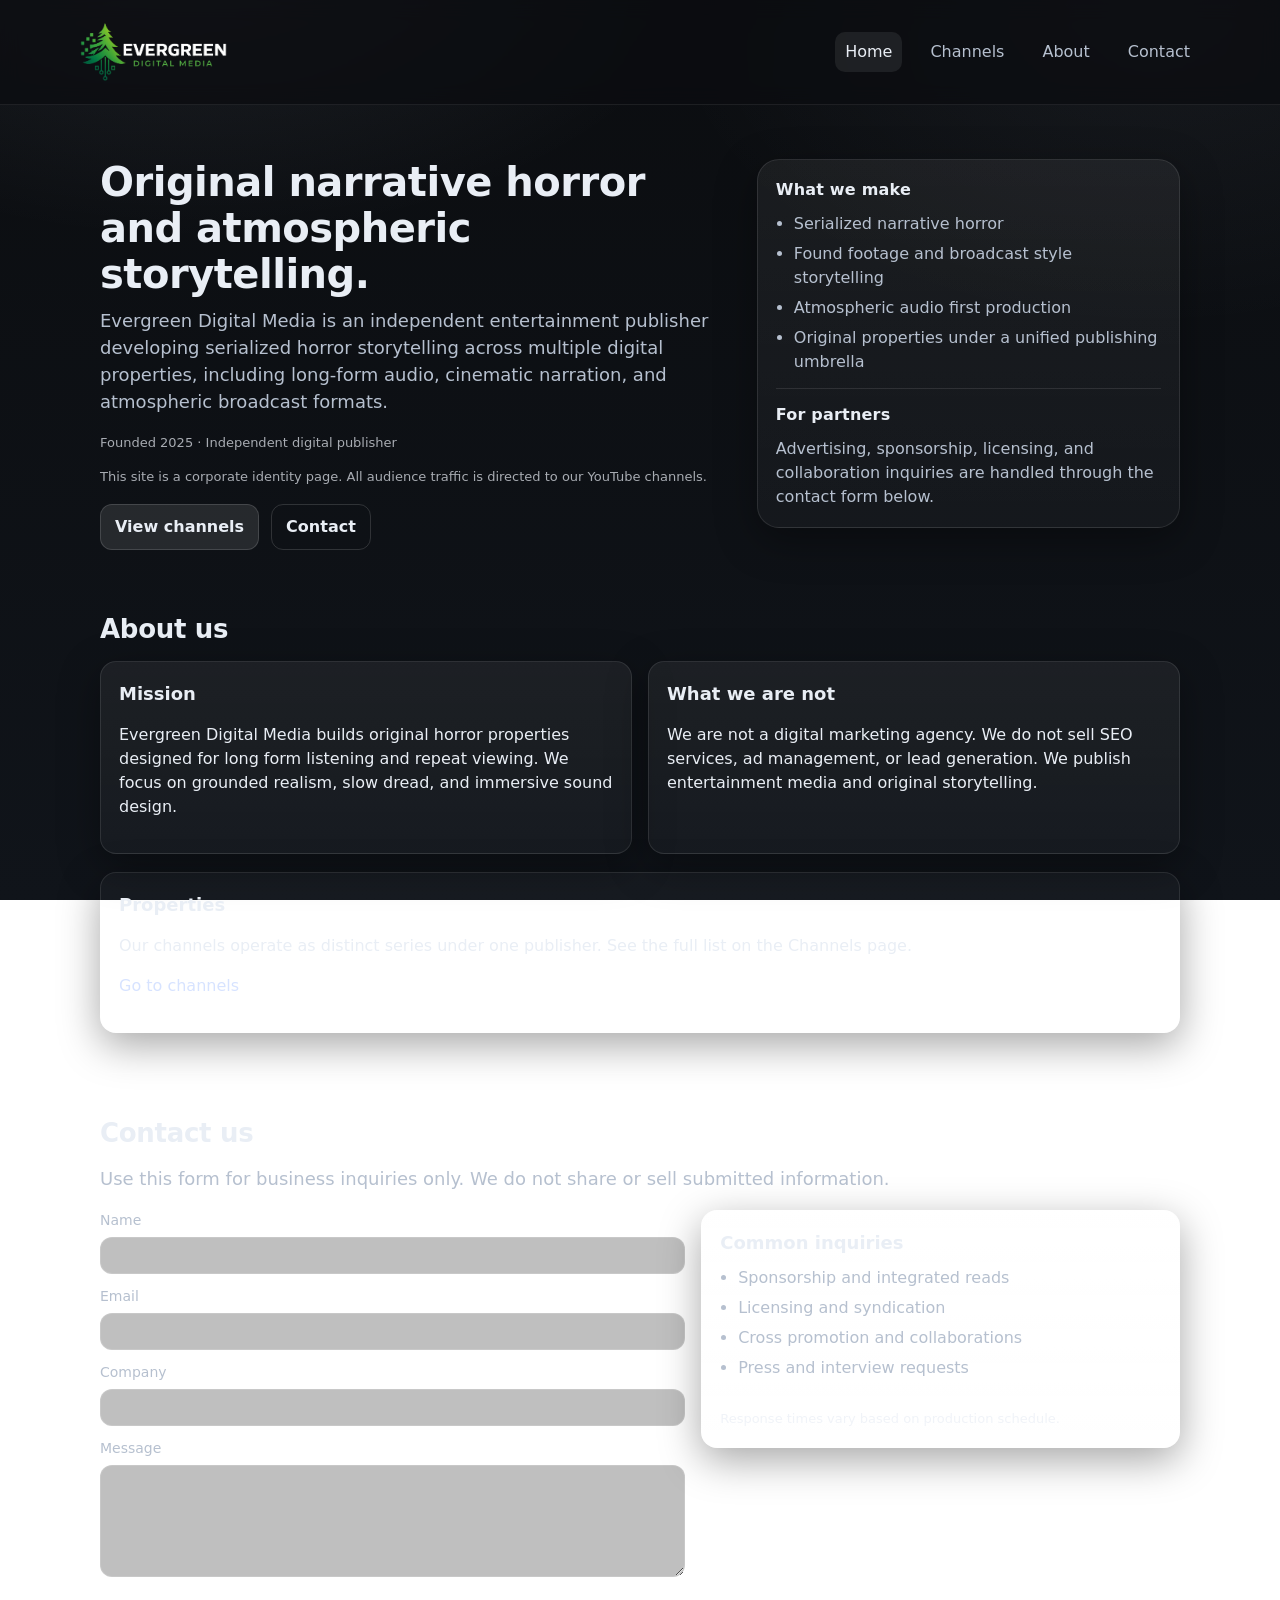
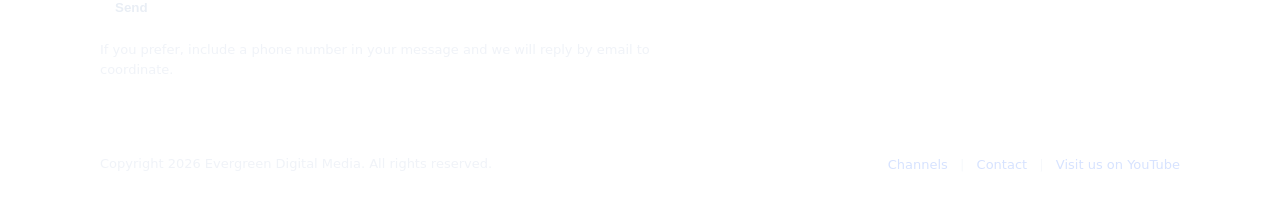
<file: index.html>
<!-- index.html -->
<!doctype html>
<html lang="en">
<head>
  <!-- Google tag (gtag.js) -->
  <script async src="https://www.googletagmanager.com/gtag/js?id=G-53KE16L0S9"></script>
  <script>
    window.dataLayer = window.dataLayer || [];
    function gtag(){dataLayer.push(arguments);}
    gtag('js', new Date());

    gtag('config', 'G-53KE16L0S9');
  </script>

  <meta charset="utf-8" />
  <meta name="viewport" content="width=device-width,initial-scale=1" />
  <title>Evergreen Digital Media</title>
  <meta name="description" content="Evergreen Digital Media produces original narrative horror and atmospheric storytelling across audio and video properties." />
  <link rel="stylesheet" href="assets/css/styles.css" />
  <link rel="apple-touch-icon" sizes="180x180" href="/assets/favicon/apple-touch-icon.png">
  <link rel="icon" type="image/png" sizes="32x32" href="/assets/favicon/favicon-32x32.png">
  <link rel="icon" type="image/png" sizes="16x16" href="/assets/favicon/favicon-16x16.png">
  <link rel="icon" href="/assets/favicon/favicon.ico">
  <link rel="manifest" href="/assets/favicon/site.webmanifest">
</head>

<body>
  <header class="site-header">
    <div class="container header-inner">
		<a class="brand" href="index.html" aria-label="Evergreen Digital Media Home">
		  <img class="brand-logo" src="assets/img/egdm-logo-transparent.png" alt="Evergreen Digital Media logo" />
		</a>

      <nav class="nav" aria-label="Primary">
		<a class="active" href="index.html">Home</a>
        <a href="channels.html">Channels</a>
        <a href="#about">About</a>
        <a href="#contact">Contact</a>
      </nav>
    </div>
  </header>

  <main>
    <section class="hero">
      <div class="container hero-inner">
        <div class="hero-copy">
          <h1>Original narrative horror and atmospheric storytelling.</h1>
		  <p class="lede">
			  Evergreen Digital Media is an independent entertainment publisher developing serialized horror storytelling across multiple digital properties, including long-form audio, cinematic narration, and atmospheric broadcast formats.
			</p>
			
		<p class="micro">
		  Founded 2025 · Independent digital publisher
		</p>
		<p class="micro">
            This site is a corporate identity page. All audience traffic is directed to our YouTube channels.
          </p>
          <div class="cta-row">
            <a class="btn" href="channels.html">View channels</a>
            <a class="btn btn-secondary" href="#contact">Contact</a>
          </div>

        </div>

        <div class="hero-card" role="note" aria-label="Company summary">
          <div class="card">
            <h2 class="card-title">What we make</h2>
            <ul class="list">
              <li>Serialized narrative horror</li>
              <li>Found footage and broadcast style storytelling</li>
              <li>Atmospheric audio first production</li>
              <li>Original properties under a unified publishing umbrella</li>
            </ul>

            <div class="divider"></div>

            <h2 class="card-title">For partners</h2>
            <p class="card-text">
              Advertising, sponsorship, licensing, and collaboration inquiries are handled through the contact form below.
            </p>
          </div>
        </div>
      </div>
    </section>

    <section id="about" class="section">
      <div class="container">
        <h2>About us</h2>
        <div class="grid-2">
          <div class="panel">
            <h3>Mission</h3>
            <p>
              Evergreen Digital Media builds original horror properties designed for long form listening and repeat viewing.
              We focus on grounded realism, slow dread, and immersive sound design.
            </p>
          </div>

          <div class="panel">
            <h3>What we are not</h3>
            <p>
              We are not a digital marketing agency. We do not sell SEO services, ad management, or lead generation.
              We publish entertainment media and original storytelling.
            </p>
          </div>
        </div>

        <div class="panel subtle">
          <h3>Properties</h3>
          <p>
            Our channels operate as distinct series under one publisher. See the full list on the Channels page.
          </p>
          <p>
            <a href="channels.html">Go to channels</a>
          </p>
        </div>
      </div>
    </section>

    <section id="contact" class="section section-alt">
      <div class="container">
        <h2>Contact us</h2>
        <p class="lede">
          Use this form for business inquiries only. We do not share or sell submitted information.
        </p>

        <div class="contact-grid">
          <form class="form" action="https://formspree.io/f/mjgengpr" method="POST">
            <label>
              Name
              <input name="name" type="text" autocomplete="name" required />
            </label>

            <label>
              Email
              <input name="email" type="email" autocomplete="email" required />
            </label>

            <label>
              Company
              <input name="company" type="text" autocomplete="organization" />
            </label>

            <label>
              Message
              <textarea name="message" rows="6" required></textarea>
            </label>

            <button class="btn" type="submit">Send</button>

            <p class="micro">
              If you prefer, include a phone number in your message and we will reply by email to coordinate.
            </p>
          </form>

          <aside class="panel">
            <h3>Common inquiries</h3>
            <ul class="list">
              <li>Sponsorship and integrated reads</li>
              <li>Licensing and syndication</li>
              <li>Cross promotion and collaborations</li>
              <li>Press and interview requests</li>
            </ul>

            <div class="divider"></div>

            <p class="micro">
              Response times vary based on production schedule.
            </p>
          </aside>
        </div>
      </div>
    </section>
  </main>

  <footer class="site-footer">
    <div class="container footer-inner">
      <p>Copyright 2026 Evergreen Digital Media. All rights reserved.</p>
      <p class="micro">
        <a href="channels.html">Channels</a>
        <span class="sep">|</span>
        <a href="index.html#contact">Contact</a>
		<span class="sep">|</span>
        <a href="https://youtube.com/@EvergreenDigitalMedia">Visit us on YouTube</a>
      </p>
    </div>
  </footer>
</body>
</html>
</file>
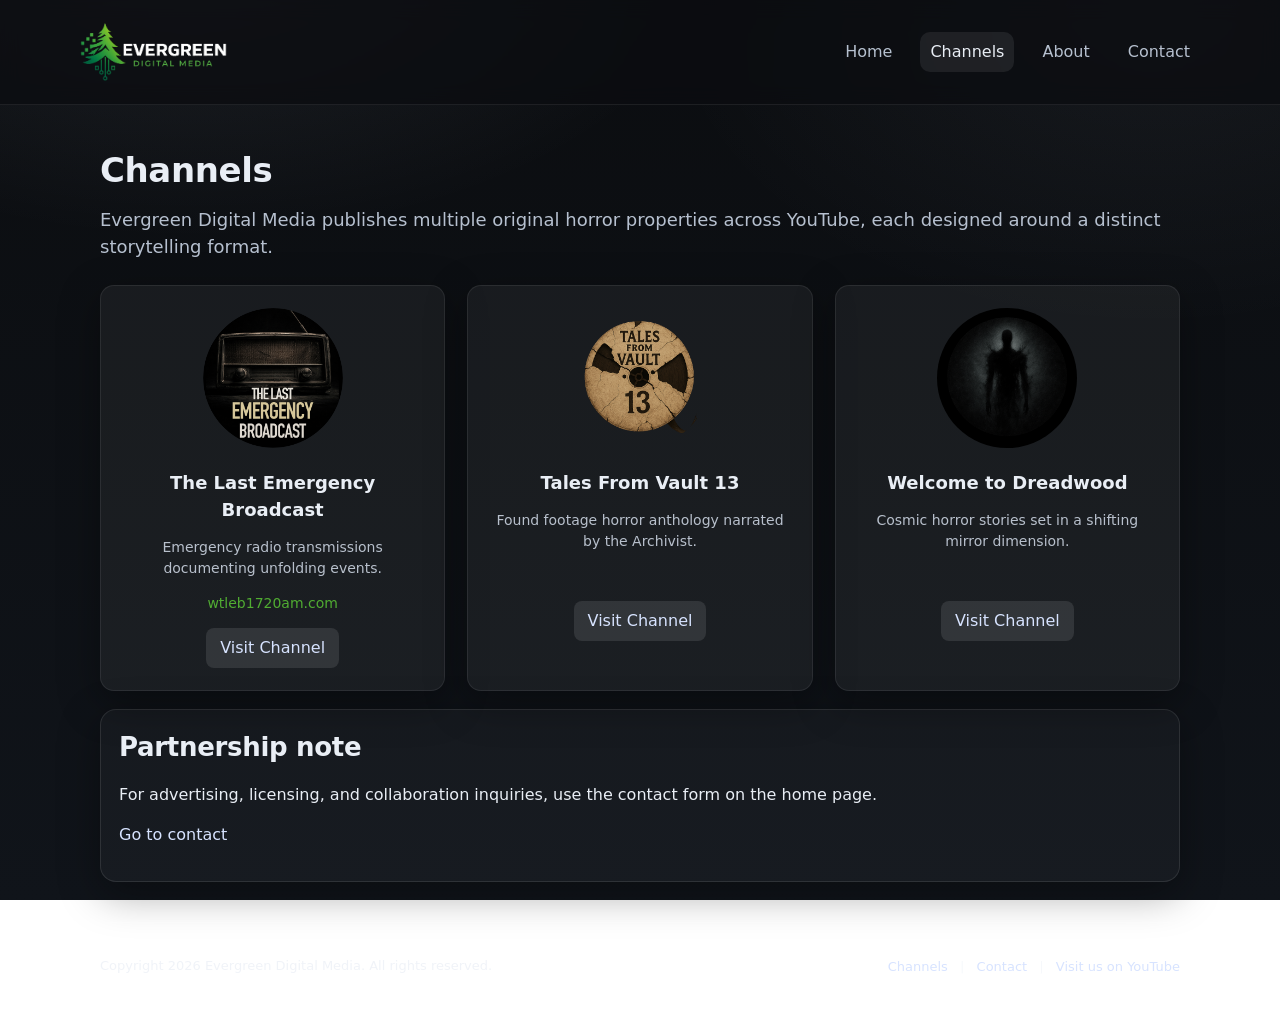
<file: channels.html>
<!-- channels.html -->
<!doctype html>
<html lang="en">
<head>
  <!-- Google tag (gtag.js) -->
  <script async src="https://www.googletagmanager.com/gtag/js?id=G-53KE16L0S9"></script>
  <script>
    window.dataLayer = window.dataLayer || [];
    function gtag(){dataLayer.push(arguments);}
    gtag('js', new Date());

    gtag('config', 'G-53KE16L0S9');
  </script>

  <meta charset="utf-8" />
  <meta name="viewport" content="width=device-width,initial-scale=1" />
  <title>Channels | Evergreen Digital Media</title>
  <meta name="description" content="Evergreen Digital Media channel directory with descriptions and YouTube links." />
  <link rel="stylesheet" href="assets/css/styles.css" />
  <link rel="apple-touch-icon" sizes="180x180" href="/assets/favicon/apple-touch-icon.png">
  <link rel="icon" type="image/png" sizes="32x32" href="/assets/favicon/favicon-32x32.png">
  <link rel="icon" type="image/png" sizes="16x16" href="/assets/favicon/favicon-16x16.png">
  <link rel="icon" href="/assets/favicon/favicon.ico">
  <link rel="manifest" href="/assets/favicon/site.webmanifest">
</head>

<body>
  <header class="site-header">
    <div class="container header-inner">
		<a class="brand" href="index.html" aria-label="Evergreen Digital Media Home">
		  <img class="brand-logo" src="assets/img/egdm-logo-transparent.png" alt="Evergreen Digital Media logo" />
		</a>

      <nav class="nav" aria-label="Primary">
		<a href="index.html">Home</a>
        <a class="active" href="channels.html">Channels</a>
        <a href="index.html#about">About</a>
        <a href="index.html#contact">Contact</a>
      </nav>
    </div>
  </header>

  <main>
    <section class="section">
      <div class="container">
        <h1>Channels</h1>
        <p class="lede">
		  Evergreen Digital Media publishes multiple original horror properties across YouTube, each designed around a distinct storytelling format.
        </p>

        <div class="channel-grid">
          <!-- Replace the href values with your real YouTube channel URLs -->

          <article class="channel-card">
			<img src="assets/img/channels/the-last-emergency-broadcast-logo.png">
			<h3>The Last Emergency Broadcast</h3>
			<p>Emergency radio transmissions documenting unfolding events.</p>
            <p><a href="https://wtleb1720am.com" target="_blank" style="color: #50ac32; text-decoration: none; border: 0; padding: 0; background-color: none; box-sizing: none; background: none" onmouseover="this.style.color='#e9eef5'"  onmouseout="this.style.color='#50ac32'">wtleb1720am.com</a></p>
			<a href="https://youtube.com/@TheLastEmergencyBroadcast" target="_blank" rel="noopener">Visit Channel</a>
		  </article>

		  <article class="channel-card">
			<img src="assets/img/channels/tales-from-vault-13-logo.png">
			<h3>Tales From Vault 13</h3>
			<p>Found footage horror anthology narrated by the Archivist.</p>
			<p>&nbsp;</p>
			<a href="https://youtube.com/@TalesFromVault13" target="_blank" rel="noopener">Visit Channel</a>
		  </article>

		  <article class="channel-card">
			<img src="assets/img/channels/welcome-to-dreadwood-logo.png">
			<h3>Welcome to Dreadwood</h3>
			<p>Cosmic horror stories set in a shifting mirror dimension.</p>
			<p>&nbsp;</p>
			<a href="https://youtube.com/@WelcomeToDreadwood" target="_blank" rel="noopener">Visit Channel</a>
		  </article>

		  <!--
		  <article class="channel-card">
			<img src="assets/img/channels/the-cold-case-records-logo.png">
			<h3>The Cold Case Records</h3>
			<p>Fictional cold case investigations presented as official records.</p>
			<a href="https://youtube.com/@TheColdCaseRecords" target="_blank" rel="noopener">Visit Channel</a>
		  </article>
		  -->
        </div>

        <div class="panel subtle">
          <h2>Partnership note</h2>
          <p>
            For advertising, licensing, and collaboration inquiries, use the contact form on the home page.
          </p>
          <p>
            <a href="index.html#contact">Go to contact</a>
          </p>
        </div>
      </div>
    </section>
  </main>

  <footer class="site-footer">
    <div class="container footer-inner">
      <p>Copyright <span id="year">2026</span> Evergreen Digital Media. All rights reserved.</p>
      <p class="micro">
        <a href="channels.html">Channels</a>
        <span class="sep">|</span>
        <a href="index.html#contact">Contact</a>
		<span class="sep">|</span>
        <a href="https://youtube.com/@EvergreenDigitalMedia" target="_blank" rel="noopener">Visit us on YouTube</a>
      </p>
    </div>
  </footer>

  <script>
  document.getElementById("year").textContent = new Date().getFullYear();
  </script>
</body>
</html>
</file>
<file: assets/css/styles.css>
/* assets/css/styles.css */
:root {
  --bg: #0b0d10;
  --bg2: #10141a;
  --text: #e9eef5;
  --muted: #b6c0cf;
  --line: rgba(255,255,255,0.10);
  --card: rgba(255,255,255,0.04);
  --card2: rgba(255,255,255,0.06);
  --accent: #d7e3ff;
  --shadow: 0 12px 40px rgba(0,0,0,0.35);
  --radius: 16px;
  --radius2: 22px;
  --max: 1120px;
  --font: ui-sans-serif, system-ui, -apple-system, Segoe UI, Roboto, Arial, sans-serif;
}

* { box-sizing: border-box; }
html, body { height: 100%; }
body {
  margin: 0;
  font-family: var(--font);
  background: radial-gradient(1000px 600px at 15% -10%, rgba(215,227,255,0.10), transparent 55%),
              radial-gradient(900px 600px at 90% 0%, rgba(215,227,255,0.06), transparent 55%),
              linear-gradient(180deg, var(--bg), var(--bg2));
  background-attachment: fixed;  /* Keeps the glows stationary at the top of the screen */
  background-repeat: no-repeat; /* Good practice, prevents horizontal/vertical tiling */
  color: var(--text);
  line-height: 1.5;
}

a { color: var(--accent); text-decoration: none; }
a:hover { text-decoration: underline; }

.container {
  width: 100%;
  max-width: var(--max);
  padding: 0 20px;
  margin: 0 auto;
}

.site-header {
  position: sticky;
  top: 0;
  z-index: 10;
  backdrop-filter: blur(10px);
  background: rgba(11,13,16,0.75);
  border-bottom: 1px solid rgba(255,255,255,0.08);
}

.header-inner {
  display: flex;
  align-items: center;
  justify-content: space-between;
  padding: 18px 0;
  gap: 16px;
}

.brand {
  display: flex;
  align-items: center;
  gap: 12px;
  min-width: 240px;
}
.brand-logo {
  height: 60px;
  width: auto;
  display: block;
  margin: 4px 0;
}
.brand-name {
  font-weight: 650;
  letter-spacing: 0.2px;
}

.nav {
  display: flex;
  gap: 18px;
  flex-wrap: wrap;
  justify-content: flex-end;
}
.nav a {
  color: var(--muted);
  padding: 8px 10px;
  border-radius: 10px;
}
.nav a:hover {
  color: var(--text);
  background: rgba(255,255,255,0.06);
  text-decoration: none;
}
.nav a.active {
  color: var(--text);
  background: rgba(255,255,255,0.08);
}

.hero {
  padding: 54px 0 20px;
}
.hero-inner {
  display: grid;
  grid-template-columns: 1.2fr 0.8fr;
  gap: 22px;
  align-items: start;
}

.hero-copy h1 {
  margin: 0 0 10px;
  font-size: 40px;
  line-height: 1.15;
  letter-spacing: -0.5px;
}
.lede {
  margin: 0 0 18px;
  color: var(--muted);
  font-size: 18px;
}
.micro {
  margin: 14px 0 0;
  color: rgba(233,238,245,0.70);
  font-size: 13px;
}

.cta-row {
  display: flex;
  gap: 12px;
  flex-wrap: wrap;
  margin-top: 18px;
}

.btn {
  display: inline-flex;
  align-items: center;
  justify-content: center;
  padding: 10px 14px;
  border-radius: 12px;
  border: 1px solid rgba(255,255,255,0.14);
  background: rgba(255,255,255,0.10);
  color: var(--text);
  font-weight: 600;
  cursor: pointer;
  text-decoration: none;
}
.btn:hover {
  background: rgba(255,255,255,0.14);
  text-decoration: none;
}
.btn-secondary {
  background: transparent;
}
.btn-secondary:hover {
  background: rgba(255,255,255,0.08);
}

.hero-card .card,
.panel,
.channel-card {
  background: linear-gradient(180deg, rgba(255,255,255,0.06), rgba(255,255,255,0.03));
  border: 1px solid var(--line);
  box-shadow: var(--shadow);
  border-radius: var(--radius2);
  padding: 18px;
}

.card {
  padding: 18px 18px;
}
.card-title {
  margin: 0 0 10px;
  font-size: 16px;
  letter-spacing: 0.2px;
}
.card-text { margin: 0; color: var(--muted); }

.section {
  padding: 40px 0;
}
.section-alt {
  background: transparent;
  border-top: 1px solid var(--line);
  border-bottom: 1px solid var(--line);
}

h1 { margin: 0 0 10px; font-size: 34px; letter-spacing: -0.4px; }
h2 { margin: 0 0 12px; font-size: 26px; letter-spacing: -0.3px; }
h3 { margin: 0 0 10px; font-size: 18px; }

.grid-2 {
  display: grid;
  grid-template-columns: 1fr 1fr;
  gap: 16px;
}

.panel {
  padding: 18px;
  border-radius: var(--radius);
}
.panel.subtle {
  margin-top: 18px;
  background: rgba(255,255,255,0.03);
}

.divider {
  height: 1px;
  background: var(--line);
  margin: 14px 0;
}

.list {
  margin: 0;
  padding-left: 18px;
  color: var(--muted);
}
.list li { margin: 6px 0; }

.contact-grid {
  display: grid;
  grid-template-columns: 1.1fr 0.9fr;
  gap: 16px;
  align-items: start;
}

.form label {
  display: grid;
  gap: 6px;
  margin-bottom: 12px;
  color: var(--muted);
  font-size: 14px;
}
input, textarea {
  width: 100%;
  padding: 10px 12px;
  border-radius: 12px;
  border: 1px solid rgba(255,255,255,0.14);
  background: rgba(0,0,0,0.25);
  color: var(--text);
  outline: none;
}
input:focus, textarea:focus {
  border-color: rgba(215,227,255,0.40);
}

.channels {
  display: grid;
  grid-template-columns: 1fr;
  gap: 14px;
  margin-top: 18px;
}

.channel-card {
  background: rgba(255,255,255,0.05);
  border: 1px solid rgba(255,255,255,0.08);
  border-radius: 14px;
  padding: 22px;
  text-align: center;
}
.channel-card:hover {
  transform: translateY(-4px);
  border-color: rgba(255,255,255,0.18);
  box-shadow: 0 16px 50px rgba(0,0,0,0.5);
  transition: all 0.25s ease;
}
.channel-logo {
  width: 92px;
  height: 92px;
  border-radius: 18px;
  object-fit: cover;
  background: rgba(255,255,255,0.08);
  border: 1px solid rgba(255,255,255,0.10);
}
.channel-body h2 {
  margin: 0 0 6px;
  font-size: 20px;
}
.channel-body p {
  margin: 0 0 12px;
  color: var(--muted);
}

.channel-grid {
  display: grid;
  grid-template-columns: repeat(auto-fit, minmax(260px, 1fr));
  gap: 22px;
  margin-top: 25px;
}
.channel-card img {
  width: 140px;
  height: 140px;
  object-fit: cover;
  margin-bottom: 14px;
  border-radius: 50%;
}

.channel-card h3 {
  margin-bottom: 10px;
}

.channel-card p {
  font-size: 14px;
  color: #b8c0cc;
  margin-bottom: 14px;
}

.channel-card a {
  display: inline-block;
  padding: 8px 14px;
  border-radius: 8px;
  background: rgba(255,255,255,0.1);
  text-decoration: none;
}

.site-footer {
  border-top: 1px solid var(--line);
  padding: 20px 0 34px;
}
.footer-inner {
  display: flex;
  justify-content: space-between;
  gap: 12px;
  flex-wrap: wrap;
  color: rgba(233,238,245,0.70);
  font-size: 13px;
}
.sep { margin: 0 8px; color: rgba(233,238,245,0.40); }

@media (max-width: 900px) {
  .hero-inner { grid-template-columns: 1fr; }
  .grid-2 { grid-template-columns: 1fr; }
  .contact-grid { grid-template-columns: 1fr; }
  .brand-name { display: none; }
}
</file>
